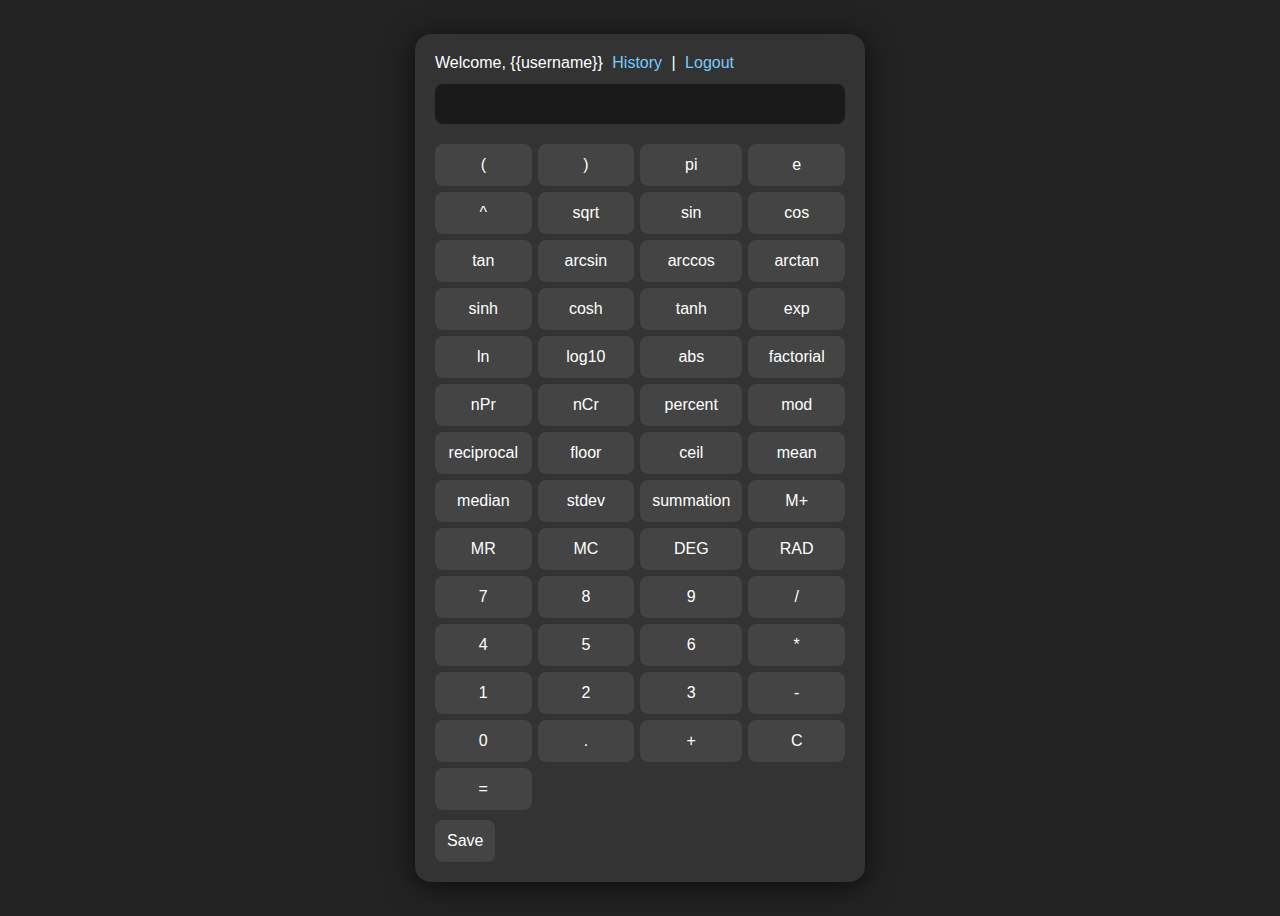
<file: templates/index.html>
<!DOCTYPE html>
<html lang="en">
<head>
    <meta charset="UTF-8">
    <title>Web Scientific Calculator</title>
    <link rel="stylesheet" href="/static/style.css">
</head>
<body>
    <div class="calculator">
        <div class="header">
            <span>Welcome, {{username}}</span>
            <a href="/history" class="nav-btn">History</a> |
            <a href="/logout" class="nav-btn">Logout</a>
        </div>
        <div class="display">
            <input type="text" id="calc-display" readonly />
        </div>
        <div class="buttons" id="buttons"></div>
        <div style="margin-top:10px;">
            <button id="save-btn">Save</button>
        </div>
    </div>
    <script src="/static/ui.js"></script>
</body>
</html>
</file>
<file: static/style.css>
body {
    font-family: Arial, sans-serif;
    background: #232323;
    color: #fff;
    display: flex;
    justify-content: center;
    align-items: center;
    height: 100vh;
}
.calculator {
    background: #333;
    padding: 20px;
    border-radius: 16px;
    box-shadow: 0 4px 32px #000a;
    width: 410px;
}
.header {
    margin-bottom: 12px;
    font-size: 1em;
}
.nav-btn {
    color: #7cf;
    text-decoration: none;
    margin: 0 5px;
}
.display {
    margin-bottom: 10px;
}
#calc-display {
    width: 100%;
    height: 40px;
    font-size: 1.6em;
    background: #1a1a1a;
    color: #fff;
    border: none;
    border-radius: 8px;
    padding: 6px 10px;
    box-sizing: border-box;
    margin-bottom: 10px;
}
.buttons {
    display: grid;
    grid-template-columns: repeat(4, 1fr);
    gap: 6px;
}
button {
    font-size: 1em;
    padding: 12px;
    background: #444;
    color: #fff;
    border: none;
    border-radius: 8px;
    cursor: pointer;
    transition: background 0.2s;
}
button:hover {
    background: #555;
}
button:active {
    background: #222;
}
.login-form {
    background: #333;
    padding: 30px 30px 18px 30px;
    border-radius: 16px;
    box-shadow: 0 4px 32px #000a;
    max-width: 340px;
    margin: auto;
    text-align: center;
}
.login-form h2 {
    margin-bottom: 12px;
    color: #7cf;
}
.login-form input {
    margin: 8px 0;
    padding: 8px;
    width: 80%;
    border-radius: 8px;
    border: none;
    font-size: 1em;
}
.login-form button {
    margin-top: 10px;
    width: 90%;
}
.error {
    color: #f77;
    margin-bottom: 10px;
}
.history-entry {
    background: #222;
    margin: 4px 0;
    padding: 7px 12px;
    border-radius: 6px;
    font-size: 1em;
}
</file>
